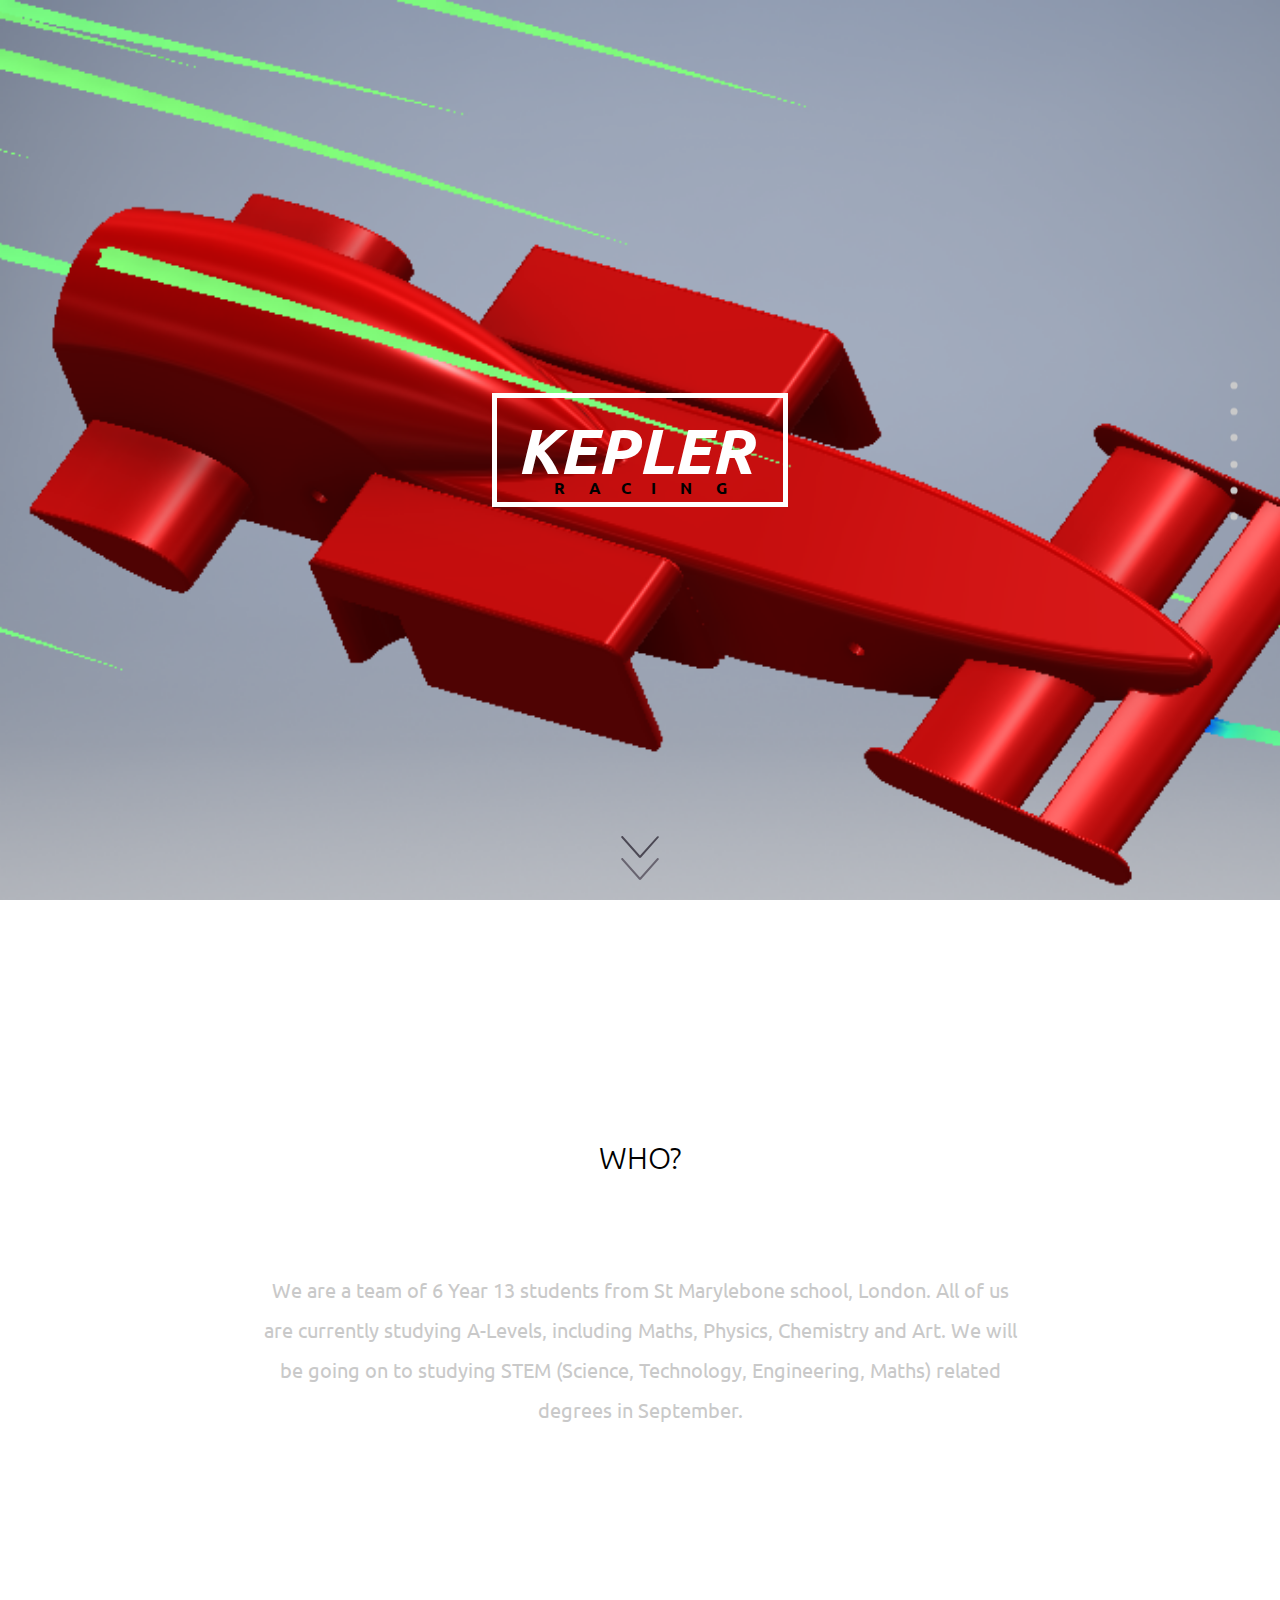
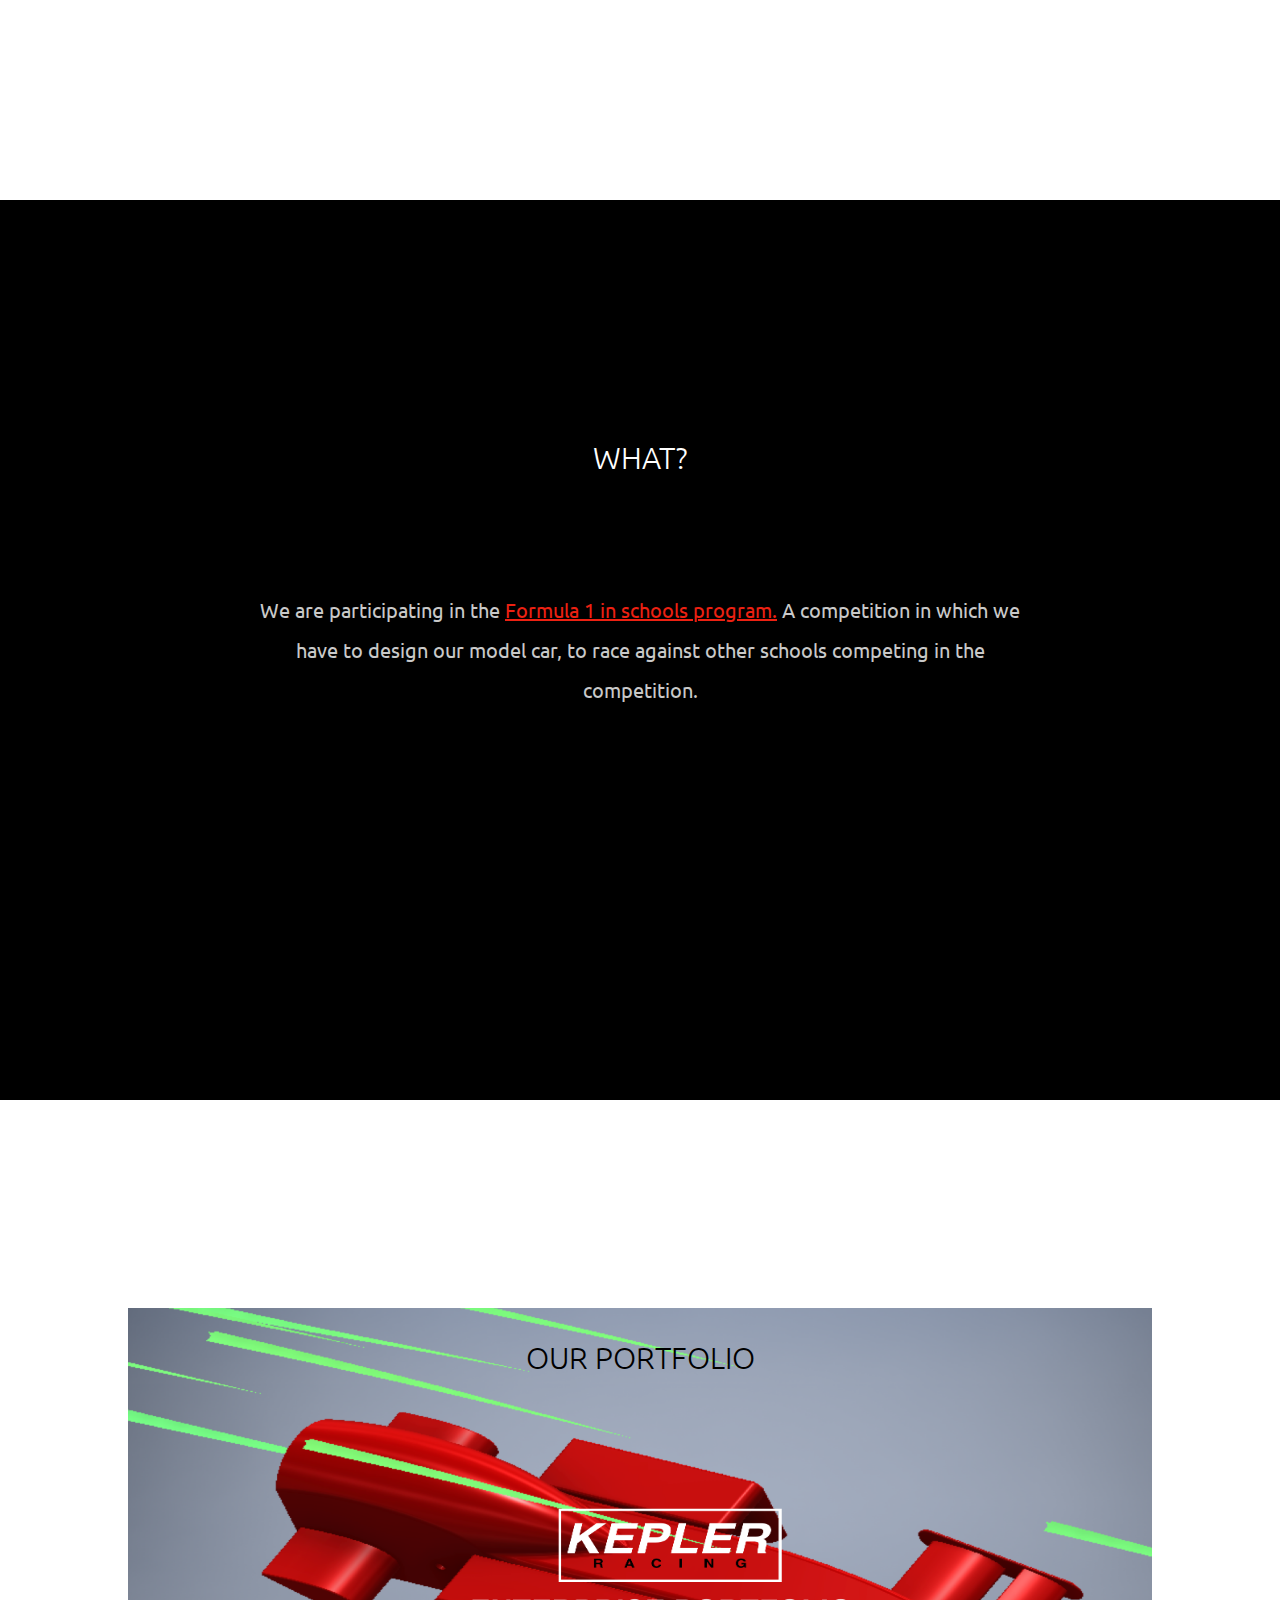
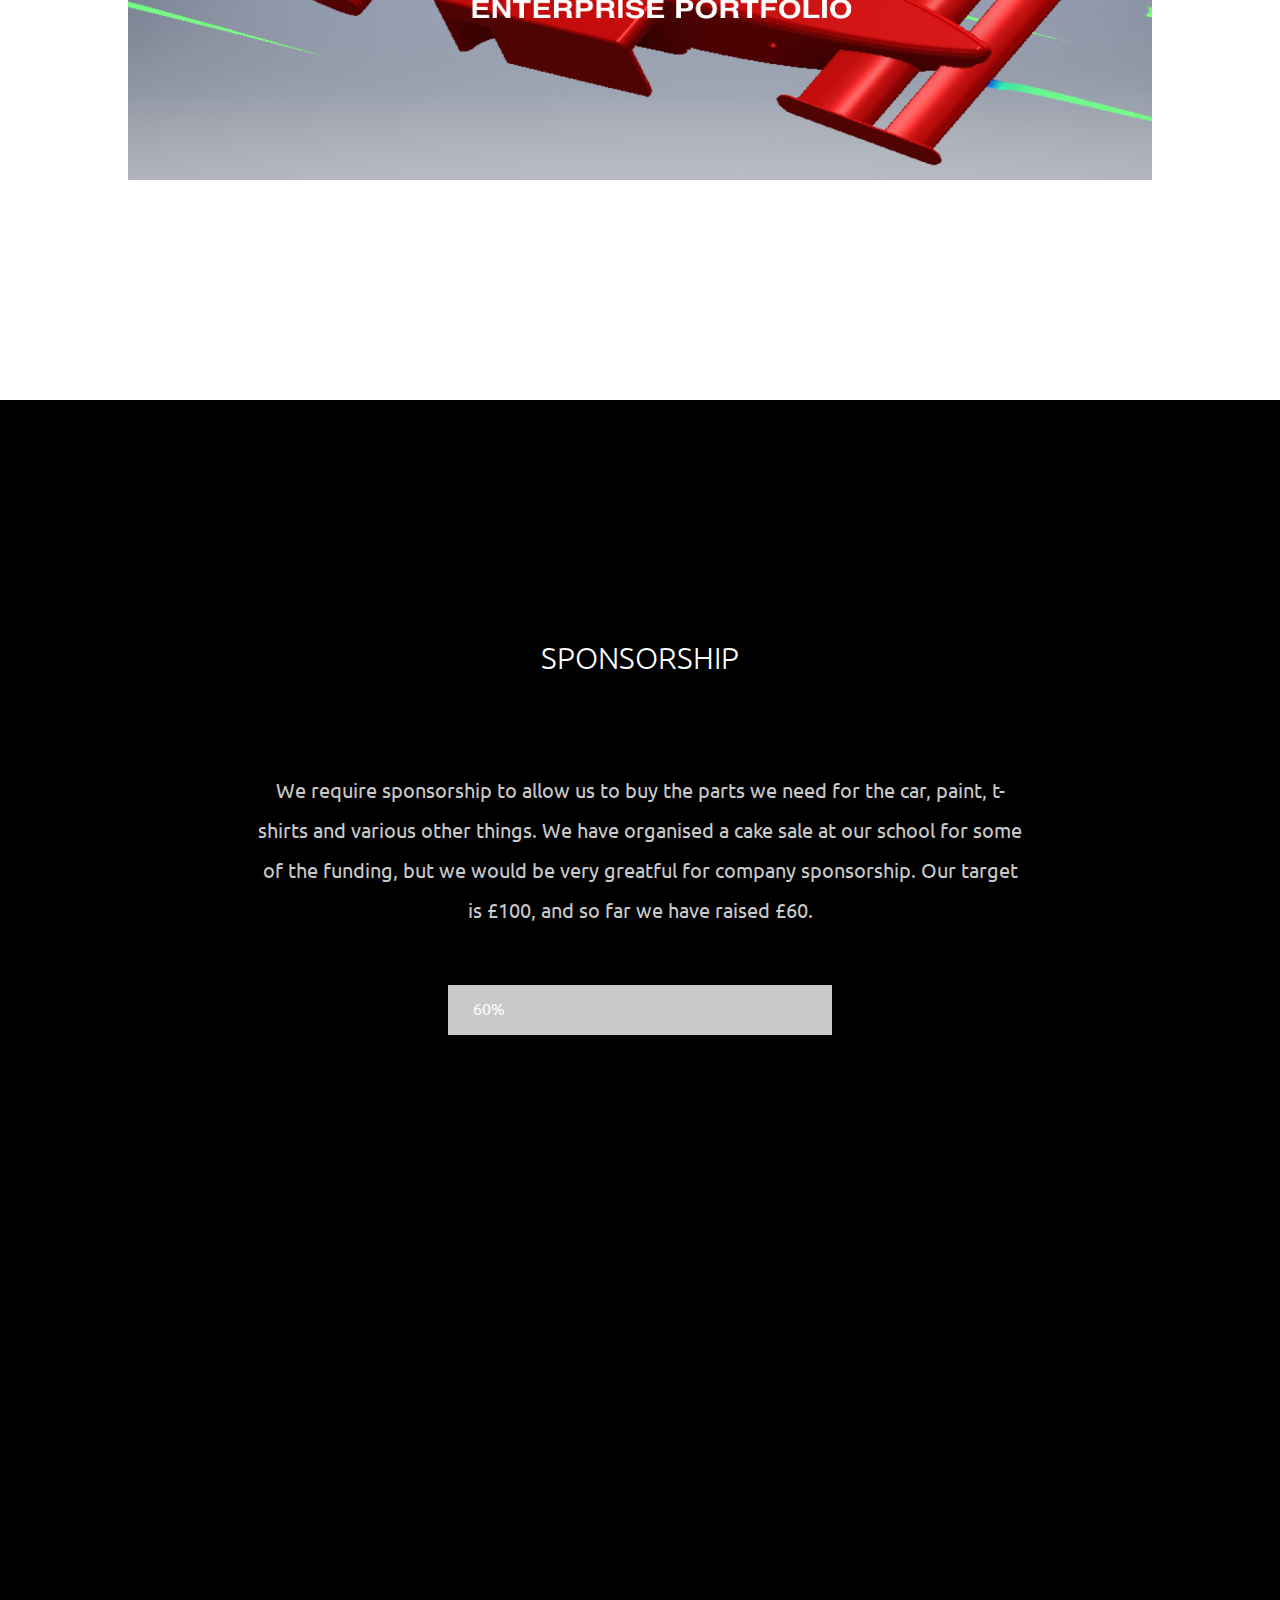
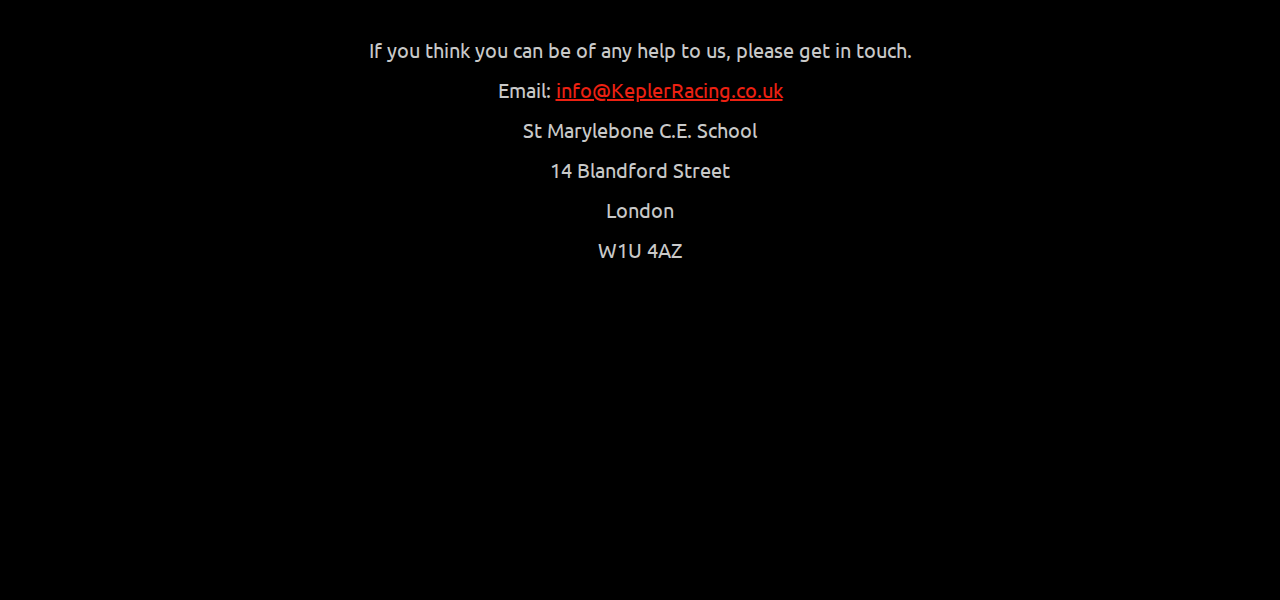
<file: index.html>
<!--kyra
Black
white
grey: C9C9C9
red1:ED2112
red2:E80C0C

-->
<!doctype html>
<html lang="en" class="no-js">
<head>
	<meta charset="UTF-8">
	<meta name="viewport" content="width=device-width, initial-scale=1">
	<link href='http://fonts.googleapis.com/css?family=Ubuntu:300,400,700' rel='stylesheet' type='text/css'>

	<link rel="stylesheet" href="css/reset.css"> <!-- CSS  -->
	<link rel="stylesheet" href="css/style.css"> <!--  style -->
	<script src="js/modernizr.js"></script> <!-- Modernizr -->
	<title>Kepler Racing</title>
	<script type="text/javascript">
	<!--
	if (screen.width <= 800) {
	document.location = "mobile.html";
	}
	//-->
	</script>
</head>
<body>
	<nav id="cd-vertical-nav">
		<ul>
			<li>
				<a href="#section1" data-number="1">
					<span class="cd-dot"></span>
					<span class="cd-label">Home</span>
				</a>
			</li>
			<li>
				<a href="#section2" data-number="2">
					<span class="cd-dot"></span>
					<span class="cd-label">Who are we?</span>
				</a>
			</li>
			<li>
				<a href="#section3" data-number="3">
					<span class="cd-dot"></span>
					<span class="cd-label">What are we doing?</span>
				</a>
			</li>
			<li>
				<a href="#section4" data-number="4">
					<span class="cd-dot"></span>
					<span class="cd-label">Portfolio</span>
				</a>
			</li>
			<li>
				<a href="#section5" data-number="5">
					<span class="cd-dot"></span>
					<span class="cd-label">Sponsorship</span>
				</a>
			</li>
			<li>
				<a href="#section6" data-number="6">
					<span class="cd-dot"></span>
					<span class="cd-label">Contact</span>
				</a>
			</li>
		</ul>
	</nav>
	<a class="cd-nav-trigger cd-img-replace">Open navigation<span></span></a>

	<section id="section1" class="cd-section">
		<!--<img class="background" onload="this.style.opacity='1';" src="img/background.bmp">-->
		<h2 class="logo">KEPLER  </h2>
		<p id="text">R &nbsp;&nbsp; &nbsp; A &nbsp;&nbsp;&nbsp;  C&nbsp;&nbsp; &nbsp;  I &nbsp;&nbsp; &nbsp; N &nbsp; &nbsp;&nbsp; G</p>
		<a href="#section2" class="cd-scroll-down cd-img-replace">scroll down</a>
	</section><!-- cd-section -->

	<section id="section2" class="cd-section">
<h1 class="title"> Who?</h1>
		<p>We are a team of 6 Year 13 students from St Marylebone school, London. All of us are currently studying A-Levels, including Maths, Physics, Chemistry and Art. We will be going on to studying STEM (Science, Technology, Engineering, Maths) related degrees in September.</p>
	</section><!-- cd-section -->

	<section id="section3" class="cd-section">
		<h1 class="title">What?</h1>
		<p>We are participating in the <a href="http://www.f1inschools.co.uk" style="text-decoration: underline" target="_blank">Formula 1 in schools program.</a> A competition in which we have to design our model car, to race against other schools competing in the competition.</p>
	</section><!-- cd-section -->

	<section id="section4" class="cd-section">
		<h1 class="title">Our Portfolio</h1><br><br><br>
		<a href="portfolio.pdf" target="_blank" class="darken"><img src="img/home.jpg" style="width:80%;margin-left:10%;padding-top:10%;height:600px;"></a>
	</section><!-- cd-section -->

	<section id="section5" class="cd-section">
		<h1  class="title">Sponsorship </h1>
		<!--<br><br><br><br><br>
		<div class="percent" id="donut" data-donut="22">
</div><br><br>
<script src="//ajax.googleapis.com/ajax/libs/jquery/1.10.2/jquery.min.js"></script>
<script src="http://d3js.org/d3.v3.min.js"></script>

<p id="spon"><br><br><br>We require sponsorship to allow us to buy the parts we need for the car, paint, t-shirts and various other things. We have organised a cake sale at our school for some of the funding, but we would be very greatful for company sponsorship. Our target is £300, and so far we have raised £100.</p>
-->
<div class="bar">
    <div class="level eighty">
			60%
	</div>
</div>
<p> We require sponsorship to allow us to buy the parts we need for the car, paint, t-shirts and various other things. We have organised a cake sale at our school for some of the funding, but we would be very greatful for company sponsorship. Our target is £100, and so far we have raised £60.</p>

	</section><!-- cd-section -->


	<section id="section6" class="cd-section">
		<h1 class="title">Contact Us </h1>
		<p>If you think you can be of any help to us, please get in touch. <br>Email: <a href="mailto:info@KeplerRacing.co.uk?Subject=F1%20in%20schools" target="_top" style="text-decoration: underline;">info@KeplerRacing.co.uk </a></span><br>St Marylebone C.E. School <br> 14 Blandford Street <br> London<br> W1U 4AZ </p>

	</section><!-- cd-section -->

<script src="js/jquery-2.1.1.js"></script>
<script src="js/main.js"></script>


</body>
</html>
</file>
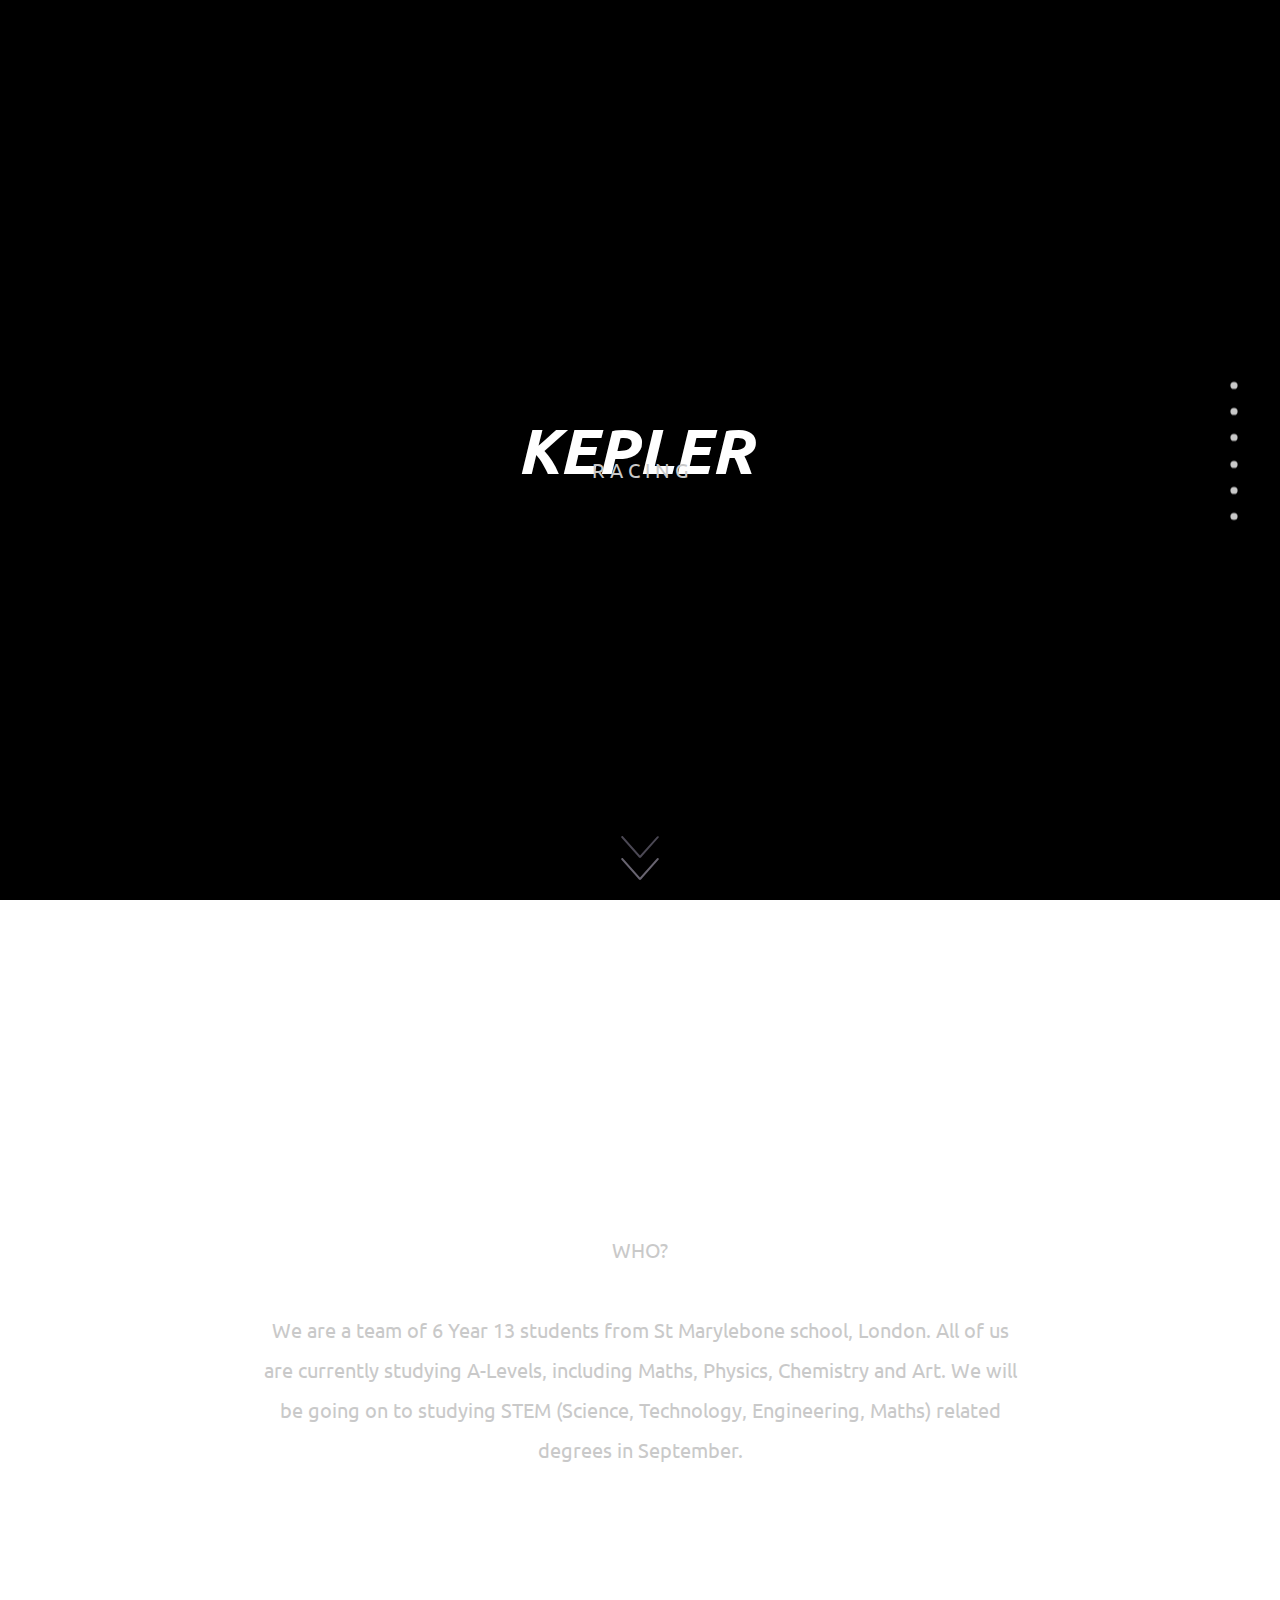
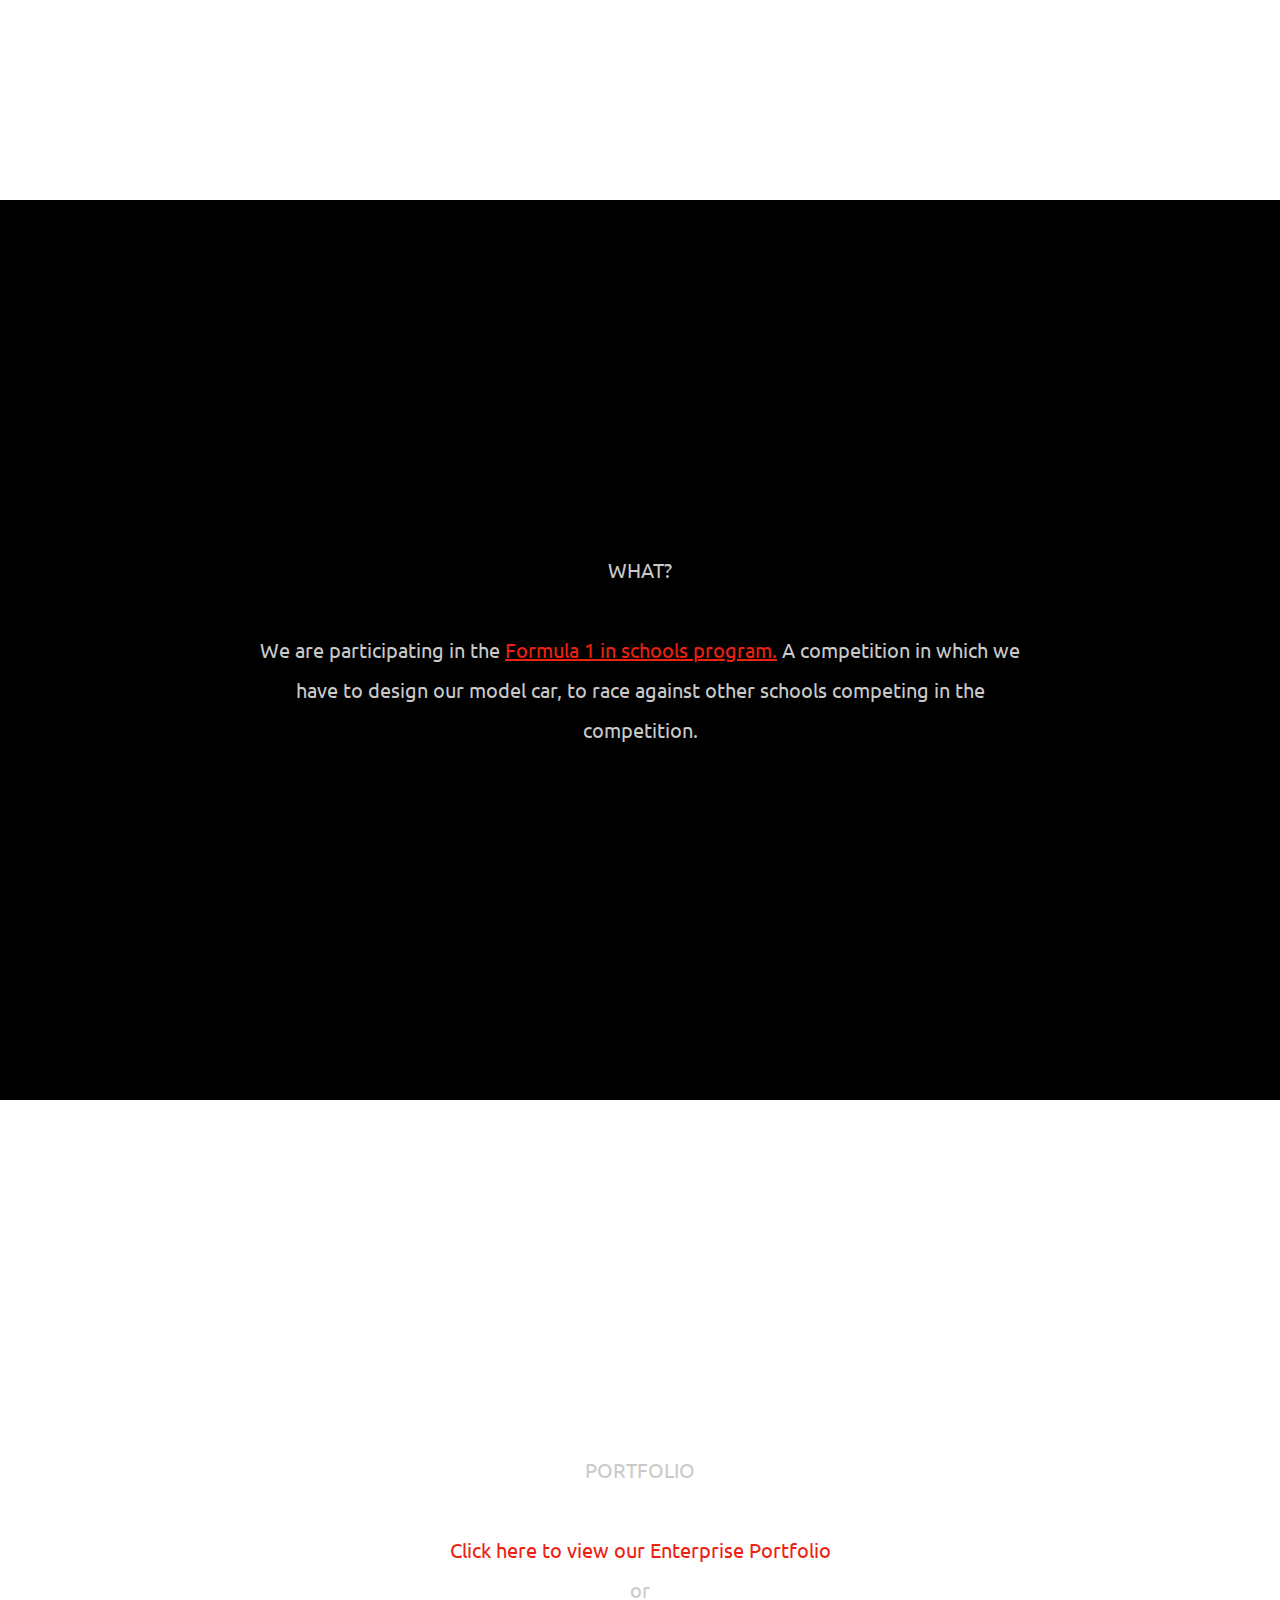
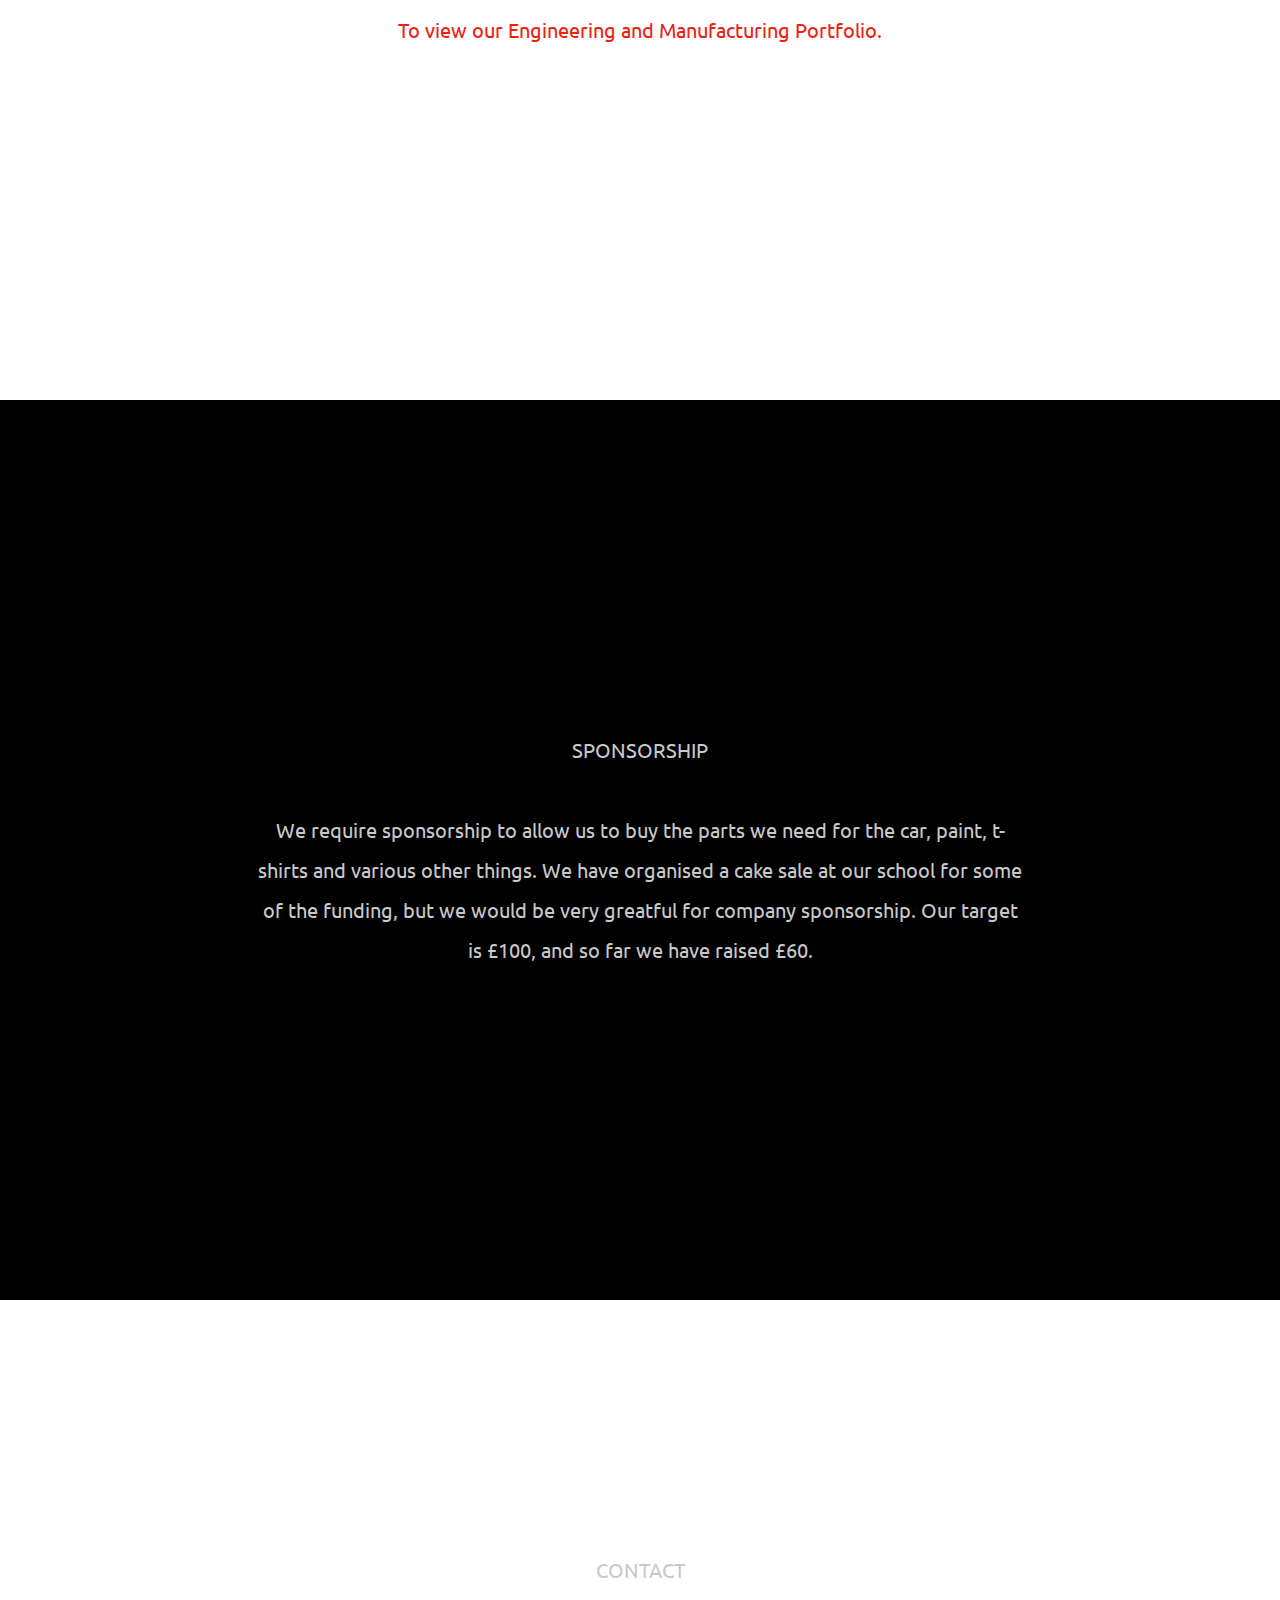
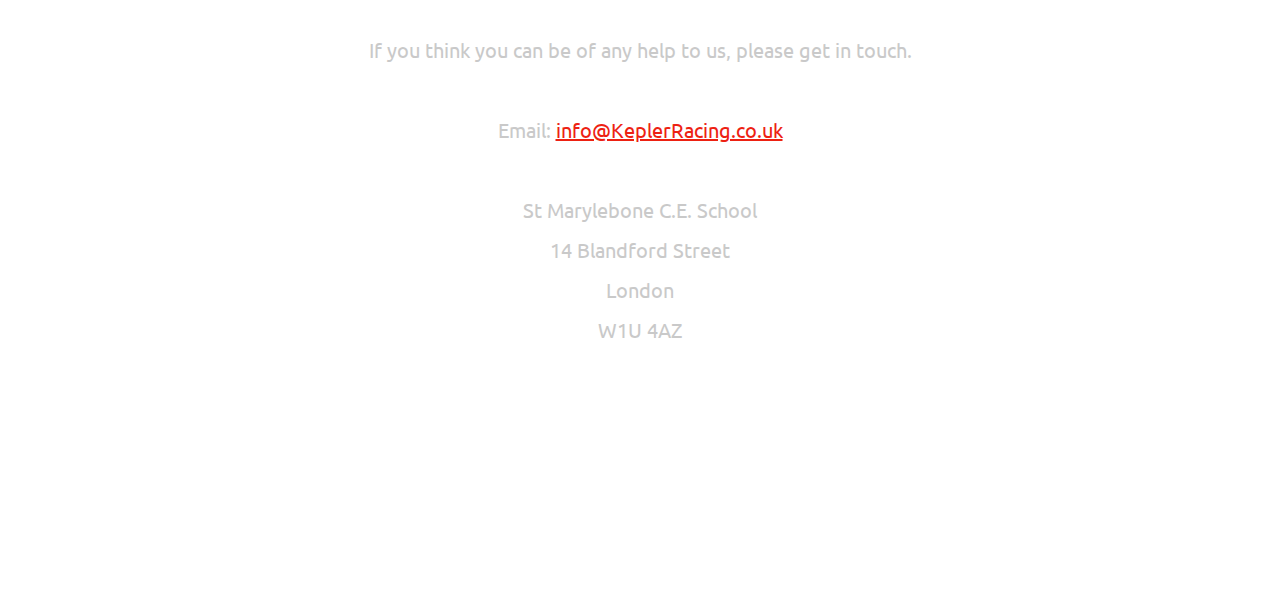
<file: mobile.html>
<!--kyra
Black
white
grey: C9C9C9
red1:ED2112
red2:E80C0C

-->
<!doctype html>
<html lang="en" class="no-js">
<head>
	<meta charset="UTF-8">
	<meta name="viewport" content="width=device-width, initial-scale=1">

	<link href='http://fonts.googleapis.com/css?family=Ubuntu:300,400,700' rel='stylesheet' type='text/css'>

	<link rel="stylesheet" href="css/reset.css"> <!-- CSS  -->
	<link rel="stylesheet" href="css/mobile.css"> <!--  style -->
	<script src="js/modernizr.js"></script> <!-- Modernizr -->
	<title>Kepler Racing</title>
	<script type="text/javascript">
	<!--
	if (screen.width <= 80) {
	document.location = "mobile.html";
	}
	//-->
	</script>
</head>
<body>
	<nav id="cd-vertical-nav">
		<ul>
			<li>
				<a href="#section1" data-number="1">
					<span class="cd-dot"></span>
					<span class="cd-label">Home</span>
				</a>
			</li>
			<li>
				<a href="#section2" data-number="2">
					<span class="cd-dot"></span>
					<span class="cd-label">Who are we?</span>
				</a>
			</li>
			<li>
				<a href="#section3" data-number="3">
					<span class="cd-dot"></span>
					<span class="cd-label">What are we doing?</span>
				</a>
			</li>
			<li>
				<a href="#section4" data-number="4">
					<span class="cd-dot"></span>
					<span class="cd-label">Portfolio</span>
				</a>
			</li>
			<li>
				<a href="#section5" data-number="5">
					<span class="cd-dot"></span>
					<span class="cd-label">Sponsorship</span>
				</a>
			</li>
			<li>
				<a href="#section6" data-number="6">
					<span class="cd-dot"></span>
					<span class="cd-label">Contact</span>
				</a>
			</li>
		</ul>
	</nav>
	<a class="cd-nav-trigger cd-img-replace">Open navigation<span></span></a>

	<section id="section1" class="cd-section">
		<!--<img class="background" onload="this.style.opacity='1';" src="img/background.bmp">-->
		<h2 class="logo">KEPLER</h2> <br>
		<p style="margin-top:20px;">R A C I N G</p>
		<a href="#section2" class="cd-scroll-down cd-img-replace">scroll down</a>
	</section><!-- cd-section -->

	<section id="section2" class="cd-section">

		<p><b><big>WHO?</big></b><br><br>We are a team of 6 Year 13 students from St Marylebone school, London. All of us are currently studying A-Levels, including Maths, Physics, Chemistry and Art. We will be going on to studying STEM (Science, Technology, Engineering, Maths) related degrees in September.</p>
	</section><!-- cd-section -->

	<section id="section3" class="cd-section">
		<p><b><big>WHAT?</big></b><br><br>We are participating in the <a href="http://www.f1inschools.co.uk" style="text-decoration: underline" target="_blank">Formula 1 in schools program.</a> A competition in which we have to design our model car, to race against other schools competing in the competition.</p>
	</section><!-- cd-section -->

	<section id="section4" class="cd-section">

		<p><b><big>PORTFOLIO</big></b><br><br><a href="portfolio.pdf" target="_blank" class="darken">Click here to view our Enterprise Portfolio</a> <br>or<br> <a href="engineering.pdf" target="blank">To view our Engineering and Manufacturing Portfolio.</a>
	</section><!-- cd-section -->

	<section id="section5" class="cd-section">
<p><b><big>SPONSORSHIP</big></b><br><br>We require sponsorship to allow us to buy the parts we need for the car, paint, t-shirts and various other things. We have organised a cake sale at our school for some of the funding, but we would be very greatful for company sponsorship. Our target is £100, and so far we have raised £60.</p>
	</section><!-- cd-section -->

	<section id="section6" class="cd-section">
		<p><b><big>CONTACT</big></b><br><br>If you think you can be of any help to us, please get in touch.<br> <br>Email: <a href="mailto:info@KeplerRacing.co.uk?Subject=F1%20in%20schools" target="_top" style="text-decoration: underline;">info@KeplerRacing.co.uk </a></span><br><br>St Marylebone C.E. School <br> 14 Blandford Street <br> London<br> W1U 4AZ </p>

	</section><!-- cd-section -->

<script src="js/jquery-2.1.1.js"></script>
<script src="js/main.js"></script>


</body>
</html>
</file>
<file: css/style.css>
/* --------------------------------

Primary style

-------------------------------- */
html * {
  -webkit-font-smoothing: antialiased;
  -moz-osx-font-smoothing: grayscale;
}

*, *:after, *:before {
  -webkit-box-sizing: border-box;
  -moz-box-sizing: border-box;
  box-sizing: border-box;
}

body {
  font-size: 100%;
  font-family: "Ubuntu", sans-serif;
  color: white;
  background-color: black;
}

body, html {
  height: 100%;
}

a {
  color: #ED2112;
  text-decoration: none;
}

img {
  max-width: 100%;
}

/* --------------------------------

Modules - reusable parts of our design

-------------------------------- */
.cd-img-replace {
  /* replace text with a background-image */
  display: inline-block;
  overflow: hidden;
  text-indent: 100%;
  white-space: nowrap;
}

/* --------------------------------

Main components

-------------------------------- */
.cd-section {
  min-height: 100%;
  position: relative;
  padding: 2em 0;
}
.cd-section:nth-of-type(odd) {
  background-color: black;
}
.cd-section:nth-of-type(odd) p {
  color: #C9C9C9;
}
.cd-section:nth-of-type(odd) h1 {
  color: white;
}
.cd-section:nth-of-type(even) {
  background-color: white;
}
.cd-section:nth-of-type(even) p {
  color: #C9C9C9;
}
.cd-section:nth-of-type(even) h1 {
  color: black;
}
.cd-section h1, .cd-section p {
  position: absolute;
  left: 50%;
  top: 50%;
  bottom: auto;
  right: auto;
  -webkit-transform: translateX(-50%) translateY(-50%);
  -moz-transform: translateX(-50%) translateY(-50%);
  -ms-transform: translateX(-50%) translateY(-50%);
  -o-transform: translateX(-50%) translateY(-50%);
  transform: translateX(-50%) translateY(-50%);
  width: 90%;
  max-width: 768px;
  text-align: center;
}
.cd-section h1 {
  font-weight: 300;
  text-transform: uppercase;
  font-size: 20px;
  font-size: 1.25rem;
  margin-top: -15%;
}
.logo {
  position: absolute;
  top: 50%;
  left: 50%;
  /* bring your own prefixes */
  transform: translate(-50%, -50%);
  font-size: 4em;
  font-style: italic;
  font-weight: bolder;
  color: white;
  padding: 20px;
  padding-right: 30px;
  font-stretch: ultra-condensed;
  border: 5px white solid;
}
#text {
  color: black;
  font-size: 1em;
  margin-top: 3%;
  font-weight: bolder;
  padding: 2%;
}
#section1 {
  background: url(background.jpg) no-repeat center center fixed;
-webkit-background-size: cover;
-moz-background-size: cover;
-o-background-size: cover;
background-size: cover;
}
#section6 {
  background: url(map.jpg) no-repeat center center fixed;
-webkit-background-size: cover;
-moz-background-size: cover;
-o-background-size: cover;
background-size: cover;
}

.cd-section p {
  line-height: 1.6;
}
@media only screen and (min-width: 768px) {
  .cd-section h1 {
    font-size: 30px;
    font-size: 1.875rem;
  }
  .cd-section p {
    font-size: 20px;
    font-size: 1.25rem;
    line-height: 2;
  }
}

.cd-scroll-down {
  position: absolute;
  left: 50%;
  right: auto;
  -webkit-transform: translateX(-50%);
  -moz-transform: translateX(-50%);
  -ms-transform: translateX(-50%);
  -o-transform: translateX(-50%);
  transform: translateX(-50%);
  bottom: 20px;
  margin-top: -400px;
  width: 38px;
  height: 44px;
  background: url("../img/cd-arrow-bottom.svg") no-repeat center center;
}

/* No Touch devices */
.cd-nav-trigger {
  display: none;
}

.no-touch #cd-vertical-nav {
  position: fixed;
  right: 40px;
  top: 50%;
  bottom: auto;
  -webkit-transform: translateY(-50%);
  -moz-transform: translateY(-50%);
  -ms-transform: translateY(-50%);
  -o-transform: translateY(-50%);
  transform: translateY(-50%);
  z-index: 1;
}
.no-touch #cd-vertical-nav li {
  text-align: right;
}
.no-touch #cd-vertical-nav a {
  display: inline-block;
  /* prevent weird movements on hover when you use a CSS3 transformation - webkit browsers */
  -webkit-backface-visibility: hidden;
  backface-visibility: hidden;
}
.no-touch #cd-vertical-nav a:after {
  content: "";
  display: table;
  clear: both;
}
.no-touch #cd-vertical-nav a span {
  float: right;
  display: inline-block;
  -webkit-transform: scale(0.6);
  -moz-transform: scale(0.6);
  -ms-transform: scale(0.6);
  -o-transform: scale(0.6);
  transform: scale(0.6);
}
.no-touch #cd-vertical-nav a:hover span {
  -webkit-transform: scale(1);
  -moz-transform: scale(1);
  -ms-transform: scale(1);
  -o-transform: scale(1);
  transform: scale(1);
}
.no-touch #cd-vertical-nav a:hover .cd-label {
  opacity: 1;
}
.no-touch #cd-vertical-nav a.is-selected .cd-dot {
  background-color: #E80C0C;
}
.no-touch #cd-vertical-nav .cd-dot {
  position: relative;
  /* we set a top value in order to align the dot with the label. If you change label's font, you may need to change this top value*/
  top: 8px;
  height: 12px;
  width: 12px;
  border-radius: 50%;
  background-color: #C9C9C9;
  -webkit-transition: -webkit-transform 0.2s, background-color 0.5s;
  -moz-transition: -moz-transform 0.2s, background-color 0.5s;
  transition: transform 0.2s, background-color 0.5s;
  -webkit-transform-origin: 50% 50%;
  -moz-transform-origin: 50% 50%;
  -ms-transform-origin: 50% 50%;
  -o-transform-origin: 50% 50%;
  transform-origin: 50% 50%;
}
.no-touch #cd-vertical-nav .cd-label {
  position: relative;
  margin-right: 10px;
  padding: .4em .5em;
  color: #C9C9C9;
  font-size: 14px;
  font-size: 0.875rem;
  -webkit-transition: -webkit-transform 0.2s, opacity 0.2s;
  -moz-transition: -moz-transform 0.2s, opacity 0.2s;
  transition: transform 0.2s, opacity 0.2s;
  opacity: 0;
  -webkit-transform-origin: 100% 50%;
  -moz-transform-origin: 100% 50%;
  -ms-transform-origin: 100% 50%;
  -o-transform-origin: 100% 50%;
  transform-origin: 100% 50%;
}

/* Touch devices */
.touch .cd-nav-trigger {
  display: block;
  z-index: 2;
  position: fixed;
  bottom: 30px;
  right: 5%;
  height: 44px;
  width: 44px;
  border-radius: 0.25em;
  background: rgba(255, 255, 255, 0.9);
}
.touch .cd-nav-trigger span {
  position: absolute;
  height: 4px;
  width: 4px;
  background-color: #3e3947;
  border-radius: 50%;
  left: 50%;
  top: 50%;
  bottom: auto;
  right: auto;
  -webkit-transform: translateX(-50%) translateY(-50%);
  -moz-transform: translateX(-50%) translateY(-50%);
  -ms-transform: translateX(-50%) translateY(-50%);
  -o-transform: translateX(-50%) translateY(-50%);
  transform: translateX(-50%) translateY(-50%);
}
.touch .cd-nav-trigger span::before, .touch .cd-nav-trigger span::after {
  content: '';
  height: 100%;
  width: 100%;
  position: absolute;
  left: 0;
  background-color: inherit;
  border-radius: inherit;
}
.touch .cd-nav-trigger span::before {
  top: -9px;
}
.touch .cd-nav-trigger span::after {
  bottom: -9px;
}

.touch #cd-vertical-nav {
  position: fixed;
  z-index: 1;
  right: 5%;
  bottom: 30px;
  width: 90%;
  max-width: 400px;
  max-height: 90%;
  overflow-y: scroll;
  -webkit-overflow-scrolling: touch;
  -webkit-transform-origin: right bottom;
  -moz-transform-origin: right bottom;
  -ms-transform-origin: right bottom;
  -o-transform-origin: right bottom;
  transform-origin: right bottom;
  -webkit-transform: scale(0);
  -moz-transform: scale(0);
  -ms-transform: scale(0);
  -o-transform: scale(0);
  transform: scale(0);
  -webkit-transition-property: -webkit-transform;
  -moz-transition-property: -moz-transform;
  transition-property: transform;
  -webkit-transition-duration: 0.2s;
  -moz-transition-duration: 0.2s;
  transition-duration: 0.2s;
  border-radius: 0.25em;
  background-color: rgba(255, 255, 255, 0.9);
}
.touch #cd-vertical-nav a {
  display: block;
  padding: 1em;
  border-bottom: 1px solid rgba(62, 57, 71, 0.1);
}
.touch #cd-vertical-nav a span:first-child {
  display: none;
}
.touch #cd-vertical-nav a.is-selected span:last-child {
  color: #d88683;
}
.touch #cd-vertical-nav.open {
  -webkit-transform: scale(1);
  -moz-transform: scale(1);
  -ms-transform: scale(1);
  -o-transform: scale(1);
  transform: scale(1);
}
.touch #cd-vertical-nav.open + .cd-nav-trigger {
  background-color: transparent;
}
.touch #cd-vertical-nav.open + .cd-nav-trigger span {
  background-color: rgba(62, 57, 71, 0);
}
.touch #cd-vertical-nav.open + .cd-nav-trigger span::before, .touch #cd-vertical-nav.open + .cd-nav-trigger span::after {
  background-color: #3e3947;
  height: 3px;
  width: 20px;
  border-radius: 0;
  left: -8px;
}
.touch #cd-vertical-nav.open + .cd-nav-trigger span::before {
  -webkit-transform: rotate(45deg);
  -moz-transform: rotate(45deg);
  -ms-transform: rotate(45deg);
  -o-transform: rotate(45deg);
  transform: rotate(45deg);
  top: 1px;
}
.touch #cd-vertical-nav.open + .cd-nav-trigger span::after {
  -webkit-transform: rotate(135deg);
  -moz-transform: rotate(135deg);
  -ms-transform: rotate(135deg);
  -o-transform: rotate(135deg);
  transform: rotate(135deg);
  bottom: 0;
}
.touch #cd-vertical-nav li:last-child a {
  border-bottom: none;
}

@media only screen and (min-width: 768px) {
  .touch .cd-nav-trigger, .touch #cd-vertical-nav {
    bottom: 40px;
  }
}
/*trying a chart*/

text {
  font-family: "RamaGothicM-Heavy",Impact,Haettenschweiler,"Franklin Gothic Bold",Charcoal,"Helvetica Inserat","Bitstream Vera Sans Bold","Arial Black",sans-serif;
  font-size: 7rem;
  font-weight: 400;
  line-height: 16rem;
  fill: #ED2112;
  left: 50%;
  top: 50%;

}
/*
@media only screen and (max-width: 768px) {
  #donut {
    visibility: hidden;
  }
}
#donut {
  width: 10%;
  height: 10%;
  margin-left: 10%;
  margin-top: 7%;
  bottom: auto;
  right: auto;
  -webkit-transform: translateX(50%) translateY(50%);
  -moz-transform: translateX(50%) translateY(50%);
  -ms-transform: translateX(50%) translateY(50%);
  -o-transform: translateX(50%) translateY(50%);
  transform: translateX(50%) translateY(50%);
}

path.color0 {
  fill: #ED2112;
}

path.color1 {
  fill: #C9C9C9;
}
#spon {
  margin-left: 15%;
  width: 70%;
  position: relative;
  max-width: 508px;
  margin-top: -15%;
  margin-bottom: -15%;
  padding-top: 15%;
}*/

.level {
	height:50px;
	background:#C9C9C9;
    width:100%;
    left: 50%;
    top: 50%;
    padding-left: 25px;
    padding-top: 15px;
}
.bar {
  background-color:#C9C9C9;
  position: absolute;
  clear: both;
  width: 30%;
  left: 35%;
  top:65%;
}
.eighty.start {

	width: 0px;
	background: #ED2112;
	-webkit-animation: eighty 3s ease-out forwards;
	   -moz-animation: eighty 3s ease-out forwards;
	    -ms-animation: eighty 3s ease-out forwards;
	     -o-animation: eighty 3s ease-out forwards;
	        animation: eighty 3s ease-out forwards;
}

@-moz-keyframes eighty {
    0% {
        width: 0px;
    }

    100% {
        width: 60%;
    }
}

@-webkit-keyframes eighty {
	0% {
	    width: 0px;
	}

	100% {
	    width: 60%;
	}
}
a.darken {

}

a.darken img {
    -webkit-transition: all 0.5s linear;
       -moz-transition: all 0.5s linear;
        -ms-transition: all 0.5s linear;
         -o-transition: all 0.5s linear;
            transition: all 0.5s linear;
}

a.darken:hover img {
    opacity: 0.7;

}
</file>
<file: css/mobile.css>
html * {
  -webkit-font-smoothing: antialiased;
  -moz-osx-font-smoothing: grayscale;
}

*, *:after, *:before {
  -webkit-box-sizing: border-box;
  -moz-box-sizing: border-box;
  box-sizing: border-box;
}

body {
  font-size: 100%;
  font-family: "Ubuntu", sans-serif;
  color: white;
  background-color: black;
}

body, html {
  height: 100%;
}

a {
  color: #ED2112;
  text-decoration: none;
}

img {
  max-width: 100%;
}

/* --------------------------------

Modules - reusable parts of our design

-------------------------------- */
.cd-img-replace {
  /* replace text with a background-image */
  display: inline-block;
  overflow: hidden;
  text-indent: 100%;
  white-space: nowrap;
}

/* --------------------------------

Main components

-------------------------------- */
.cd-section {
  min-height: 100%;
  position: relative;
  padding: 2em 0;
}
.cd-section:nth-of-type(odd) {
  background-color: black;
}
.cd-section:nth-of-type(odd) p {
  color: #C9C9C9;
}
.cd-section:nth-of-type(odd) h1 {
  color: white;
}
.cd-section:nth-of-type(even) {
  background-color: white;
}
.cd-section:nth-of-type(even) p {
  color: #C9C9C9;
}
.cd-section:nth-of-type(even) h1 {
  color: black;
}
.cd-section h1, .cd-section p {
  position: absolute;
  left: 50%;
  top: 50%;
  bottom: auto;
  right: auto;
  -webkit-transform: translateX(-50%) translateY(-50%);
  -moz-transform: translateX(-50%) translateY(-50%);
  -ms-transform: translateX(-50%) translateY(-50%);
  -o-transform: translateX(-50%) translateY(-50%);
  transform: translateX(-50%) translateY(-50%);
  width: 90%;
  max-width: 768px;
  text-align: center;
}
.cd-section h1 {
  font-weight: 300;
  text-transform: uppercase;
  font-size: 20px;
  font-size: 1.25rem;
  margin-top: -15%;
}
.logo {
  position: absolute;
  top: 50%;
  left: 50%;
  /* bring your own prefixes */
  transform: translate(-50%, -50%);
  font-size: 4em;
  font-style: italic;
  font-weight: bolder;
  color: white;
  padding: 20px;
  padding-right: 30px;
  font-stretch: ultra-condensed;
}

.cd-section p {
  line-height: 1.6;
}
@media only screen and (min-width: 768px) {
  .cd-section h1 {
    font-size: 30px;
    font-size: 1.875rem;
  }
  .cd-section p {
    font-size: 20px;
    font-size: 1.25rem;
    line-height: 2;
  }
}

.cd-scroll-down {
  position: absolute;
  left: 50%;
  right: auto;
  -webkit-transform: translateX(-50%);
  -moz-transform: translateX(-50%);
  -ms-transform: translateX(-50%);
  -o-transform: translateX(-50%);
  transform: translateX(-50%);
  bottom: 20px;
  margin-top: -400px;
  width: 38px;
  height: 44px;
  background: url("../img/cd-arrow-bottom.svg") no-repeat center center;
}

/* No Touch devices */
.cd-nav-trigger {
  display: none;
}

.no-touch #cd-vertical-nav {
  position: fixed;
  right: 40px;
  top: 50%;
  bottom: auto;
  -webkit-transform: translateY(-50%);
  -moz-transform: translateY(-50%);
  -ms-transform: translateY(-50%);
  -o-transform: translateY(-50%);
  transform: translateY(-50%);
  z-index: 1;
}
.no-touch #cd-vertical-nav li {
  text-align: right;
}
.no-touch #cd-vertical-nav a {
  display: inline-block;
  /* prevent weird movements on hover when you use a CSS3 transformation - webkit browsers */
  -webkit-backface-visibility: hidden;
  backface-visibility: hidden;
}
.no-touch #cd-vertical-nav a:after {
  content: "";
  display: table;
  clear: both;
}
.no-touch #cd-vertical-nav a span {
  float: right;
  display: inline-block;
  -webkit-transform: scale(0.6);
  -moz-transform: scale(0.6);
  -ms-transform: scale(0.6);
  -o-transform: scale(0.6);
  transform: scale(0.6);
}
.no-touch #cd-vertical-nav a:hover span {
  -webkit-transform: scale(1);
  -moz-transform: scale(1);
  -ms-transform: scale(1);
  -o-transform: scale(1);
  transform: scale(1);
}
.no-touch #cd-vertical-nav a:hover .cd-label {
  opacity: 1;
}
.no-touch #cd-vertical-nav a.is-selected .cd-dot {
  background-color: #E80C0C;
}
.no-touch #cd-vertical-nav .cd-dot {
  position: relative;
  /* we set a top value in order to align the dot with the label. If you change label's font, you may need to change this top value*/
  top: 8px;
  height: 12px;
  width: 12px;
  border-radius: 50%;
  background-color: #C9C9C9;
  -webkit-transition: -webkit-transform 0.2s, background-color 0.5s;
  -moz-transition: -moz-transform 0.2s, background-color 0.5s;
  transition: transform 0.2s, background-color 0.5s;
  -webkit-transform-origin: 50% 50%;
  -moz-transform-origin: 50% 50%;
  -ms-transform-origin: 50% 50%;
  -o-transform-origin: 50% 50%;
  transform-origin: 50% 50%;
}
.no-touch #cd-vertical-nav .cd-label {
  position: relative;
  margin-right: 10px;
  padding: .4em .5em;
  color: #C9C9C9;
  font-size: 14px;
  font-size: 0.875rem;
  -webkit-transition: -webkit-transform 0.2s, opacity 0.2s;
  -moz-transition: -moz-transform 0.2s, opacity 0.2s;
  transition: transform 0.2s, opacity 0.2s;
  opacity: 0;
  -webkit-transform-origin: 100% 50%;
  -moz-transform-origin: 100% 50%;
  -ms-transform-origin: 100% 50%;
  -o-transform-origin: 100% 50%;
  transform-origin: 100% 50%;
}

/* Touch devices */
.touch .cd-nav-trigger {
  display: block;
  z-index: 2;
  position: fixed;
  bottom: 30px;
  right: 5%;
  height: 44px;
  width: 44px;
  border-radius: 0.25em;
  background: rgba(255, 255, 255, 0.9);
}
.touch .cd-nav-trigger span {
  position: absolute;
  height: 4px;
  width: 4px;
  background-color: #3e3947;
  border-radius: 50%;
  left: 50%;
  top: 50%;
  bottom: auto;
  right: auto;
  -webkit-transform: translateX(-50%) translateY(-50%);
  -moz-transform: translateX(-50%) translateY(-50%);
  -ms-transform: translateX(-50%) translateY(-50%);
  -o-transform: translateX(-50%) translateY(-50%);
  transform: translateX(-50%) translateY(-50%);
}
.touch .cd-nav-trigger span::before, .touch .cd-nav-trigger span::after {
  content: '';
  height: 100%;
  width: 100%;
  position: absolute;
  left: 0;
  background-color: inherit;
  border-radius: inherit;
}
.touch .cd-nav-trigger span::before {
  top: -9px;
}
.touch .cd-nav-trigger span::after {
  bottom: -9px;
}

.touch #cd-vertical-nav {
  position: fixed;
  z-index: 1;
  right: 5%;
  bottom: 30px;
  width: 90%;
  max-width: 400px;
  max-height: 90%;
  overflow-y: scroll;
  -webkit-overflow-scrolling: touch;
  -webkit-transform-origin: right bottom;
  -moz-transform-origin: right bottom;
  -ms-transform-origin: right bottom;
  -o-transform-origin: right bottom;
  transform-origin: right bottom;
  -webkit-transform: scale(0);
  -moz-transform: scale(0);
  -ms-transform: scale(0);
  -o-transform: scale(0);
  transform: scale(0);
  -webkit-transition-property: -webkit-transform;
  -moz-transition-property: -moz-transform;
  transition-property: transform;
  -webkit-transition-duration: 0.2s;
  -moz-transition-duration: 0.2s;
  transition-duration: 0.2s;
  border-radius: 0.25em;
  background-color: rgba(255, 255, 255, 0.9);
}
.touch #cd-vertical-nav a {
  display: block;
  padding: 1em;
  border-bottom: 1px solid rgba(62, 57, 71, 0.1);
}
.touch #cd-vertical-nav a span:first-child {
  display: none;
}
.touch #cd-vertical-nav a.is-selected span:last-child {
  color: #d88683;
}
.touch #cd-vertical-nav.open {
  -webkit-transform: scale(1);
  -moz-transform: scale(1);
  -ms-transform: scale(1);
  -o-transform: scale(1);
  transform: scale(1);
}
.touch #cd-vertical-nav.open + .cd-nav-trigger {
  background-color: transparent;
}
.touch #cd-vertical-nav.open + .cd-nav-trigger span {
  background-color: rgba(62, 57, 71, 0);
}
.touch #cd-vertical-nav.open + .cd-nav-trigger span::before, .touch #cd-vertical-nav.open + .cd-nav-trigger span::after {
  background-color: #3e3947;
  height: 3px;
  width: 20px;
  border-radius: 0;
  left: -8px;
}
.touch #cd-vertical-nav.open + .cd-nav-trigger span::before {
  -webkit-transform: rotate(45deg);
  -moz-transform: rotate(45deg);
  -ms-transform: rotate(45deg);
  -o-transform: rotate(45deg);
  transform: rotate(45deg);
  top: 1px;
}
.touch #cd-vertical-nav.open + .cd-nav-trigger span::after {
  -webkit-transform: rotate(135deg);
  -moz-transform: rotate(135deg);
  -ms-transform: rotate(135deg);
  -o-transform: rotate(135deg);
  transform: rotate(135deg);
  bottom: 0;
}
.touch #cd-vertical-nav li:last-child a {
  border-bottom: none;
}

@media only screen and (min-width: 768px) {
  .touch .cd-nav-trigger, .touch #cd-vertical-nav {
    bottom: 40px;
  }
}
</file>
